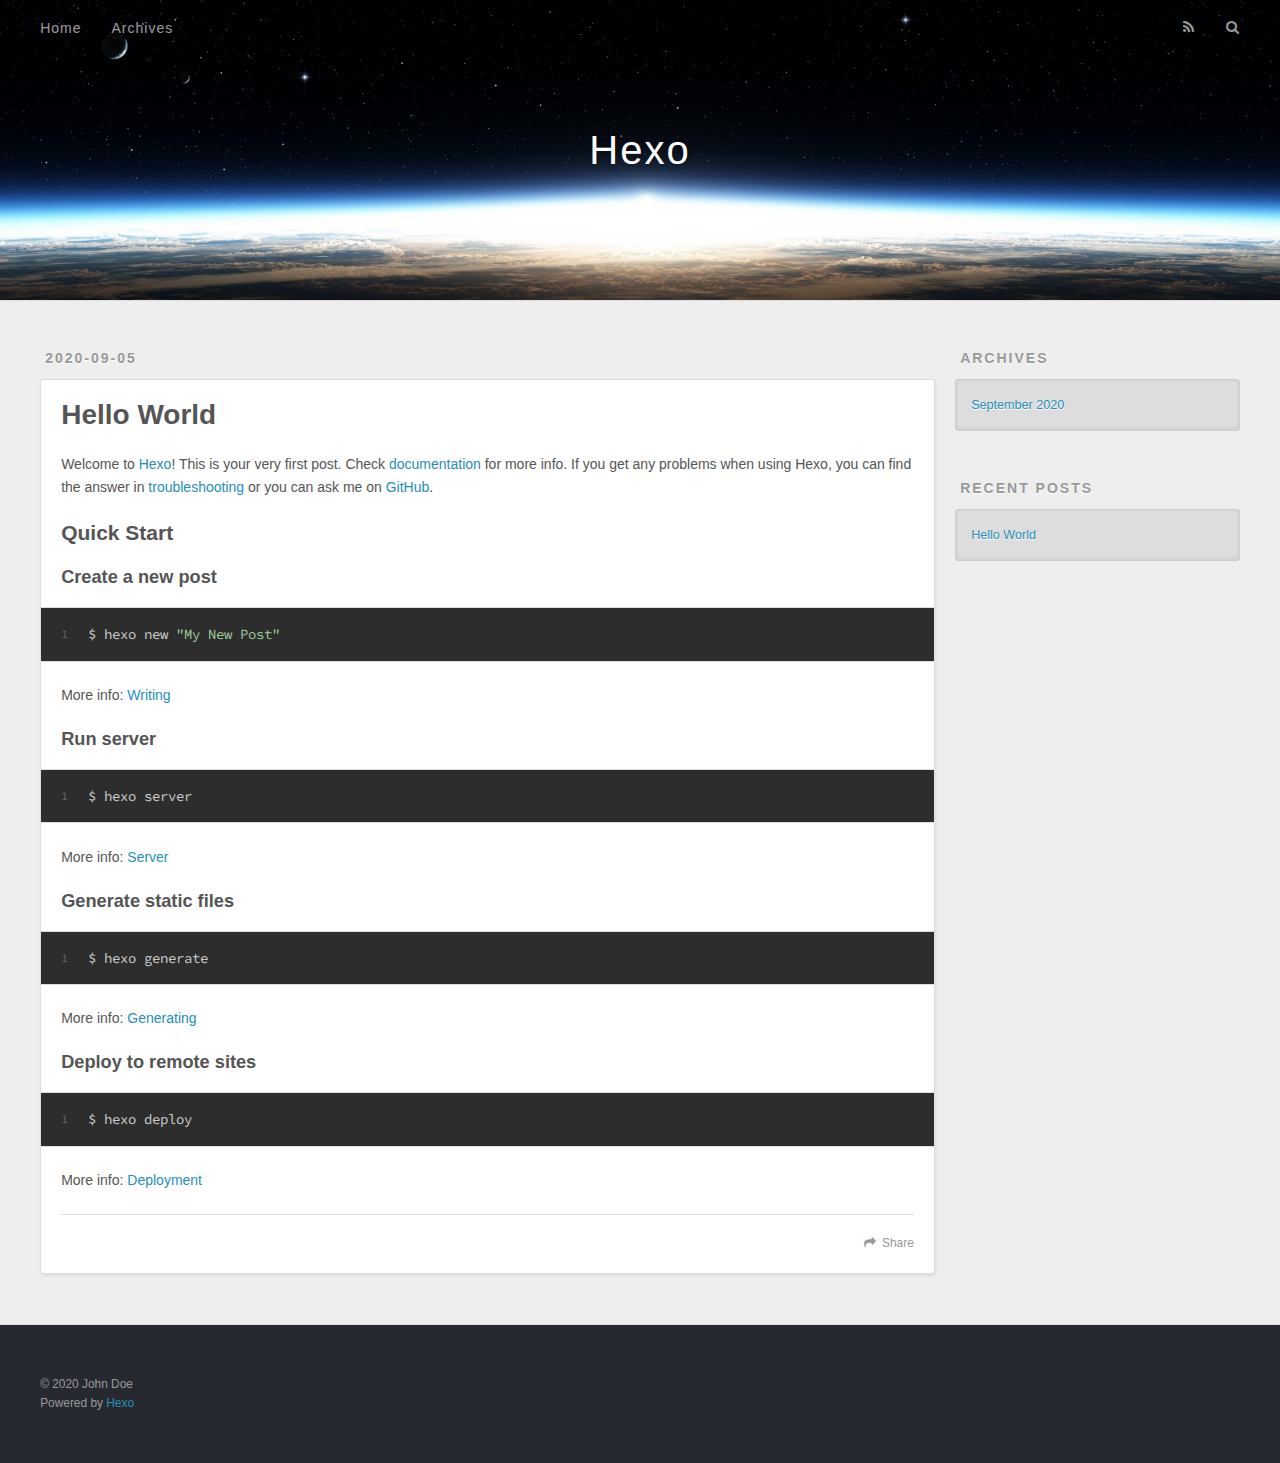
<file: index.html>
<!DOCTYPE html>
<html>
<head>
  <meta charset="utf-8">
  

  
  <title>Hexo</title>
  <meta name="viewport" content="width=device-width, initial-scale=1, maximum-scale=1">
  <meta property="og:type" content="website">
<meta property="og:title" content="Hexo">
<meta property="og:url" content="http://example.com/index.html">
<meta property="og:site_name" content="Hexo">
<meta property="og:locale" content="en_US">
<meta property="article:author" content="John Doe">
<meta name="twitter:card" content="summary">
  
    <link rel="alternate" href="/atom.xml" title="Hexo" type="application/atom+xml">
  
  
    <link rel="icon" href="/favicon.png">
  
  
    <link href="//fonts.googleapis.com/css?family=Source+Code+Pro" rel="stylesheet" type="text/css">
  
  
<link rel="stylesheet" href="/css/style.css">

<meta name="generator" content="Hexo 5.1.1"></head>

<body>
  <div id="container">
    <div id="wrap">
      <header id="header">
  <div id="banner"></div>
  <div id="header-outer" class="outer">
    <div id="header-title" class="inner">
      <h1 id="logo-wrap">
        <a href="/" id="logo">Hexo</a>
      </h1>
      
    </div>
    <div id="header-inner" class="inner">
      <nav id="main-nav">
        <a id="main-nav-toggle" class="nav-icon"></a>
        
          <a class="main-nav-link" href="/">Home</a>
        
          <a class="main-nav-link" href="/archives">Archives</a>
        
      </nav>
      <nav id="sub-nav">
        
          <a id="nav-rss-link" class="nav-icon" href="/atom.xml" title="RSS Feed"></a>
        
        <a id="nav-search-btn" class="nav-icon" title="Search"></a>
      </nav>
      <div id="search-form-wrap">
        <form action="//google.com/search" method="get" accept-charset="UTF-8" class="search-form"><input type="search" name="q" class="search-form-input" placeholder="Search"><button type="submit" class="search-form-submit">&#xF002;</button><input type="hidden" name="sitesearch" value="http://example.com"></form>
      </div>
    </div>
  </div>
</header>
      <div class="outer">
        <section id="main">
  
    <article id="post-hello-world" class="article article-type-post" itemscope itemprop="blogPost">
  <div class="article-meta">
    <a href="/2020/09/05/hello-world/" class="article-date">
  <time datetime="2020-09-05T05:02:49.654Z" itemprop="datePublished">2020-09-05</time>
</a>
    
  </div>
  <div class="article-inner">
    
    
      <header class="article-header">
        
  
    <h1 itemprop="name">
      <a class="article-title" href="/2020/09/05/hello-world/">Hello World</a>
    </h1>
  

      </header>
    
    <div class="article-entry" itemprop="articleBody">
      
        <p>Welcome to <a target="_blank" rel="noopener" href="https://hexo.io/">Hexo</a>! This is your very first post. Check <a target="_blank" rel="noopener" href="https://hexo.io/docs/">documentation</a> for more info. If you get any problems when using Hexo, you can find the answer in <a target="_blank" rel="noopener" href="https://hexo.io/docs/troubleshooting.html">troubleshooting</a> or you can ask me on <a target="_blank" rel="noopener" href="https://github.com/hexojs/hexo/issues">GitHub</a>.</p>
<h2 id="Quick-Start"><a href="#Quick-Start" class="headerlink" title="Quick Start"></a>Quick Start</h2><h3 id="Create-a-new-post"><a href="#Create-a-new-post" class="headerlink" title="Create a new post"></a>Create a new post</h3><figure class="highlight bash"><table><tr><td class="gutter"><pre><span class="line">1</span><br></pre></td><td class="code"><pre><span class="line">$ hexo new <span class="string">&quot;My New Post&quot;</span></span><br></pre></td></tr></table></figure>

<p>More info: <a target="_blank" rel="noopener" href="https://hexo.io/docs/writing.html">Writing</a></p>
<h3 id="Run-server"><a href="#Run-server" class="headerlink" title="Run server"></a>Run server</h3><figure class="highlight bash"><table><tr><td class="gutter"><pre><span class="line">1</span><br></pre></td><td class="code"><pre><span class="line">$ hexo server</span><br></pre></td></tr></table></figure>

<p>More info: <a target="_blank" rel="noopener" href="https://hexo.io/docs/server.html">Server</a></p>
<h3 id="Generate-static-files"><a href="#Generate-static-files" class="headerlink" title="Generate static files"></a>Generate static files</h3><figure class="highlight bash"><table><tr><td class="gutter"><pre><span class="line">1</span><br></pre></td><td class="code"><pre><span class="line">$ hexo generate</span><br></pre></td></tr></table></figure>

<p>More info: <a target="_blank" rel="noopener" href="https://hexo.io/docs/generating.html">Generating</a></p>
<h3 id="Deploy-to-remote-sites"><a href="#Deploy-to-remote-sites" class="headerlink" title="Deploy to remote sites"></a>Deploy to remote sites</h3><figure class="highlight bash"><table><tr><td class="gutter"><pre><span class="line">1</span><br></pre></td><td class="code"><pre><span class="line">$ hexo deploy</span><br></pre></td></tr></table></figure>

<p>More info: <a target="_blank" rel="noopener" href="https://hexo.io/docs/one-command-deployment.html">Deployment</a></p>

      
    </div>
    <footer class="article-footer">
      <a data-url="http://example.com/2020/09/05/hello-world/" data-id="ckeu030z0000000poasc94913" class="article-share-link">Share</a>
      
      
    </footer>
  </div>
  
</article>


  


</section>
        
          <aside id="sidebar">
  
    

  
    

  
    
  
    
  <div class="widget-wrap">
    <h3 class="widget-title">Archives</h3>
    <div class="widget">
      <ul class="archive-list"><li class="archive-list-item"><a class="archive-list-link" href="/archives/2020/09/">September 2020</a></li></ul>
    </div>
  </div>


  
    
  <div class="widget-wrap">
    <h3 class="widget-title">Recent Posts</h3>
    <div class="widget">
      <ul>
        
          <li>
            <a href="/2020/09/05/hello-world/">Hello World</a>
          </li>
        
      </ul>
    </div>
  </div>

  
</aside>
        
      </div>
      <footer id="footer">
  
  <div class="outer">
    <div id="footer-info" class="inner">
      &copy; 2020 John Doe<br>
      Powered by <a href="http://hexo.io/" target="_blank">Hexo</a>
    </div>
  </div>
</footer>
    </div>
    <nav id="mobile-nav">
  
    <a href="/" class="mobile-nav-link">Home</a>
  
    <a href="/archives" class="mobile-nav-link">Archives</a>
  
</nav>
    

<script src="//ajax.googleapis.com/ajax/libs/jquery/2.0.3/jquery.min.js"></script>


  
<link rel="stylesheet" href="/fancybox/jquery.fancybox.css">

  
<script src="/fancybox/jquery.fancybox.pack.js"></script>




<script src="/js/script.js"></script>




  </div>
</body>
</html>
</file>
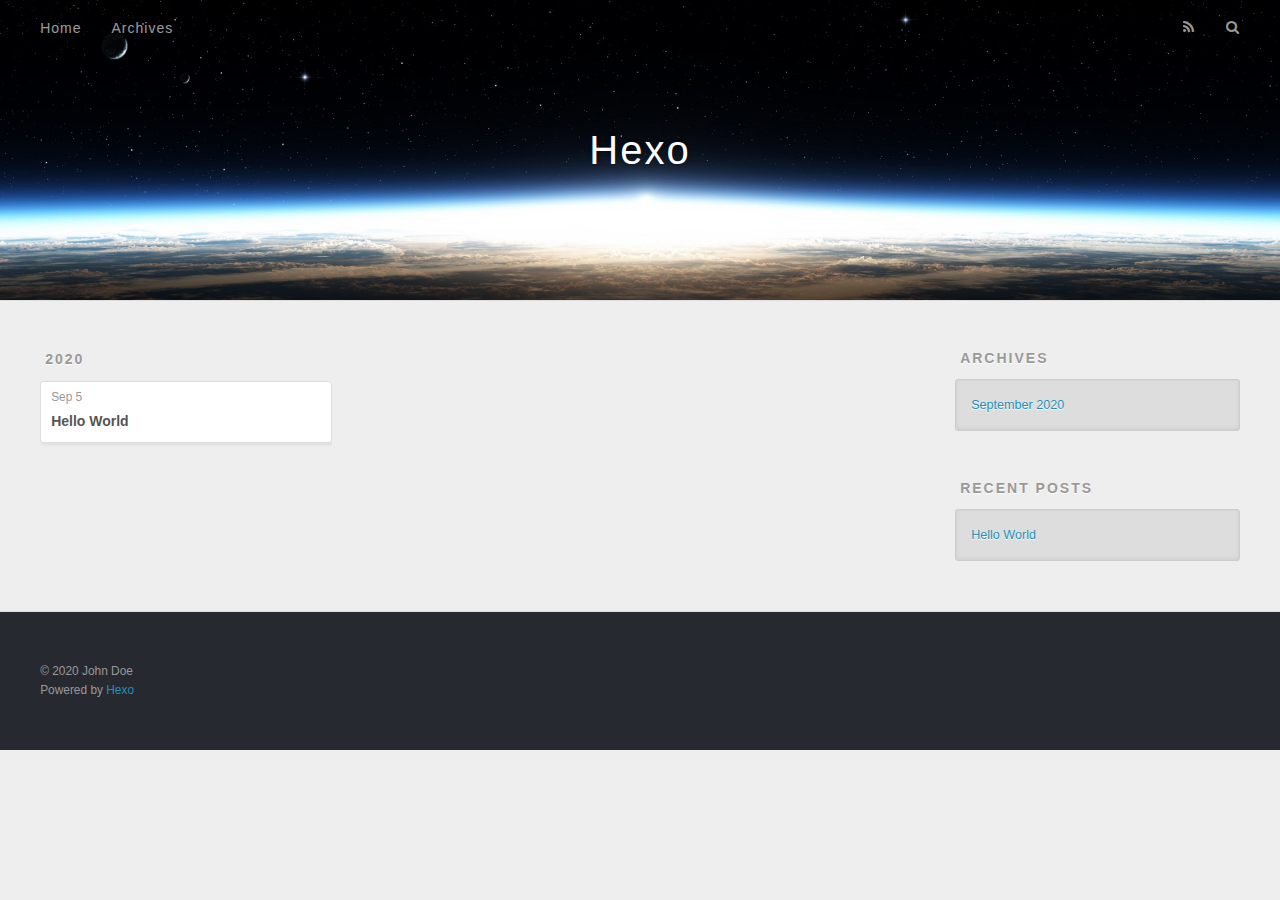
<file: archives/index.html>
<!DOCTYPE html>
<html>
<head>
  <meta charset="utf-8">
  

  
  <title>Archives | Hexo</title>
  <meta name="viewport" content="width=device-width, initial-scale=1, maximum-scale=1">
  <meta property="og:type" content="website">
<meta property="og:title" content="Hexo">
<meta property="og:url" content="http://example.com/archives/index.html">
<meta property="og:site_name" content="Hexo">
<meta property="og:locale" content="en_US">
<meta property="article:author" content="John Doe">
<meta name="twitter:card" content="summary">
  
    <link rel="alternate" href="/atom.xml" title="Hexo" type="application/atom+xml">
  
  
    <link rel="icon" href="/favicon.png">
  
  
    <link href="//fonts.googleapis.com/css?family=Source+Code+Pro" rel="stylesheet" type="text/css">
  
  
<link rel="stylesheet" href="/css/style.css">

<meta name="generator" content="Hexo 5.1.1"></head>

<body>
  <div id="container">
    <div id="wrap">
      <header id="header">
  <div id="banner"></div>
  <div id="header-outer" class="outer">
    <div id="header-title" class="inner">
      <h1 id="logo-wrap">
        <a href="/" id="logo">Hexo</a>
      </h1>
      
    </div>
    <div id="header-inner" class="inner">
      <nav id="main-nav">
        <a id="main-nav-toggle" class="nav-icon"></a>
        
          <a class="main-nav-link" href="/">Home</a>
        
          <a class="main-nav-link" href="/archives">Archives</a>
        
      </nav>
      <nav id="sub-nav">
        
          <a id="nav-rss-link" class="nav-icon" href="/atom.xml" title="RSS Feed"></a>
        
        <a id="nav-search-btn" class="nav-icon" title="Search"></a>
      </nav>
      <div id="search-form-wrap">
        <form action="//google.com/search" method="get" accept-charset="UTF-8" class="search-form"><input type="search" name="q" class="search-form-input" placeholder="Search"><button type="submit" class="search-form-submit">&#xF002;</button><input type="hidden" name="sitesearch" value="http://example.com"></form>
      </div>
    </div>
  </div>
</header>
      <div class="outer">
        <section id="main">
  
  
    
    
      
      
      <section class="archives-wrap">
        <div class="archive-year-wrap">
          <a href="/archives/2020" class="archive-year">2020</a>
        </div>
        <div class="archives">
    
    <article class="archive-article archive-type-post">
  <div class="archive-article-inner">
    <header class="archive-article-header">
      <a href="/2020/09/05/hello-world/" class="archive-article-date">
  <time datetime="2020-09-05T05:02:49.654Z" itemprop="datePublished">Sep 5</time>
</a>
      
  
    <h1 itemprop="name">
      <a class="archive-article-title" href="/2020/09/05/hello-world/">Hello World</a>
    </h1>
  

    </header>
  </div>
</article>
  
  
    </div></section>
  


</section>
        
          <aside id="sidebar">
  
    

  
    

  
    
  
    
  <div class="widget-wrap">
    <h3 class="widget-title">Archives</h3>
    <div class="widget">
      <ul class="archive-list"><li class="archive-list-item"><a class="archive-list-link" href="/archives/2020/09/">September 2020</a></li></ul>
    </div>
  </div>


  
    
  <div class="widget-wrap">
    <h3 class="widget-title">Recent Posts</h3>
    <div class="widget">
      <ul>
        
          <li>
            <a href="/2020/09/05/hello-world/">Hello World</a>
          </li>
        
      </ul>
    </div>
  </div>

  
</aside>
        
      </div>
      <footer id="footer">
  
  <div class="outer">
    <div id="footer-info" class="inner">
      &copy; 2020 John Doe<br>
      Powered by <a href="http://hexo.io/" target="_blank">Hexo</a>
    </div>
  </div>
</footer>
    </div>
    <nav id="mobile-nav">
  
    <a href="/" class="mobile-nav-link">Home</a>
  
    <a href="/archives" class="mobile-nav-link">Archives</a>
  
</nav>
    

<script src="//ajax.googleapis.com/ajax/libs/jquery/2.0.3/jquery.min.js"></script>


  
<link rel="stylesheet" href="/fancybox/jquery.fancybox.css">

  
<script src="/fancybox/jquery.fancybox.pack.js"></script>




<script src="/js/script.js"></script>




  </div>
</body>
</html>
</file>
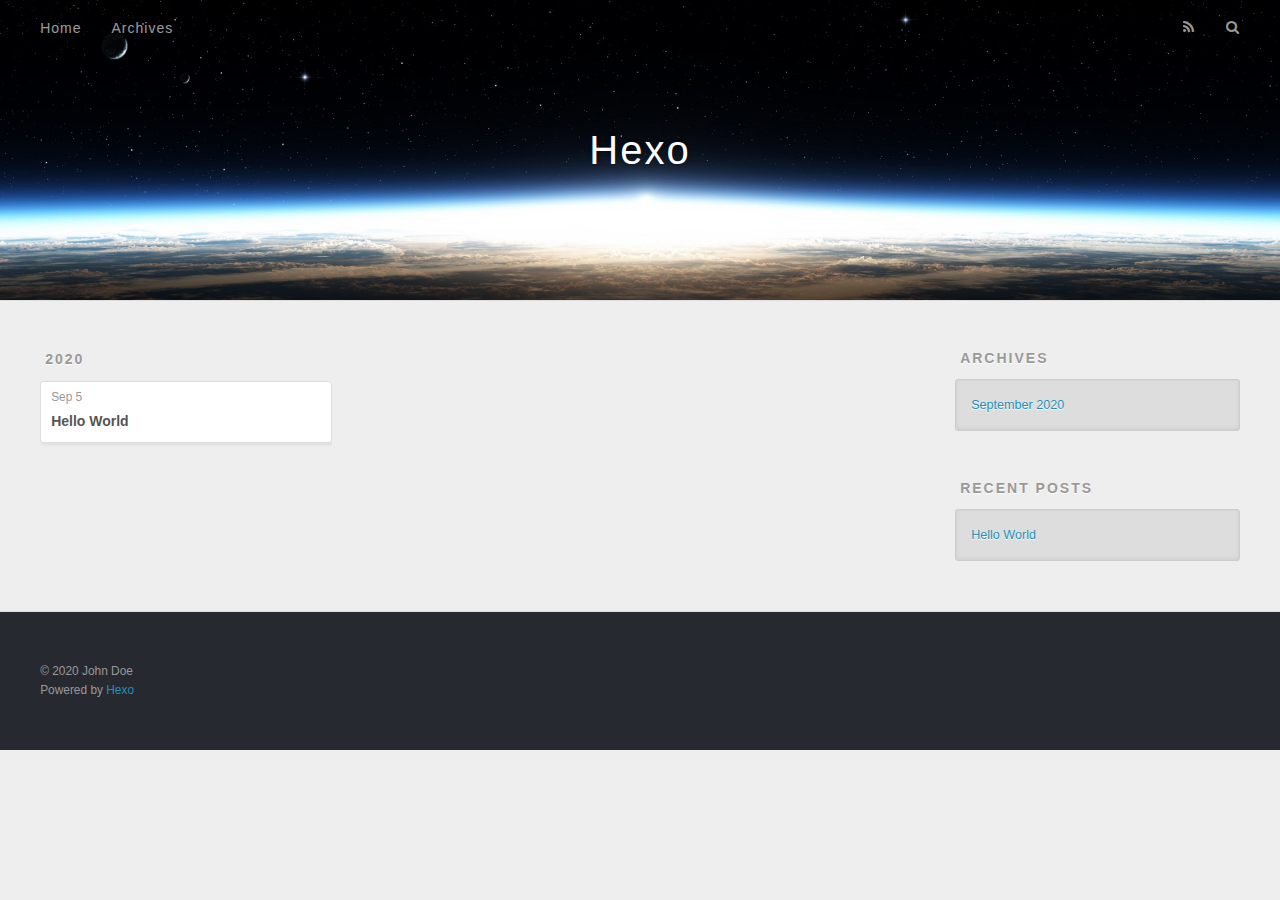
<file: archives/2020/index.html>
<!DOCTYPE html>
<html>
<head>
  <meta charset="utf-8">
  

  
  <title>Archives: 2020 | Hexo</title>
  <meta name="viewport" content="width=device-width, initial-scale=1, maximum-scale=1">
  <meta property="og:type" content="website">
<meta property="og:title" content="Hexo">
<meta property="og:url" content="http://example.com/archives/2020/index.html">
<meta property="og:site_name" content="Hexo">
<meta property="og:locale" content="en_US">
<meta property="article:author" content="John Doe">
<meta name="twitter:card" content="summary">
  
    <link rel="alternate" href="/atom.xml" title="Hexo" type="application/atom+xml">
  
  
    <link rel="icon" href="/favicon.png">
  
  
    <link href="//fonts.googleapis.com/css?family=Source+Code+Pro" rel="stylesheet" type="text/css">
  
  
<link rel="stylesheet" href="/css/style.css">

<meta name="generator" content="Hexo 5.1.1"></head>

<body>
  <div id="container">
    <div id="wrap">
      <header id="header">
  <div id="banner"></div>
  <div id="header-outer" class="outer">
    <div id="header-title" class="inner">
      <h1 id="logo-wrap">
        <a href="/" id="logo">Hexo</a>
      </h1>
      
    </div>
    <div id="header-inner" class="inner">
      <nav id="main-nav">
        <a id="main-nav-toggle" class="nav-icon"></a>
        
          <a class="main-nav-link" href="/">Home</a>
        
          <a class="main-nav-link" href="/archives">Archives</a>
        
      </nav>
      <nav id="sub-nav">
        
          <a id="nav-rss-link" class="nav-icon" href="/atom.xml" title="RSS Feed"></a>
        
        <a id="nav-search-btn" class="nav-icon" title="Search"></a>
      </nav>
      <div id="search-form-wrap">
        <form action="//google.com/search" method="get" accept-charset="UTF-8" class="search-form"><input type="search" name="q" class="search-form-input" placeholder="Search"><button type="submit" class="search-form-submit">&#xF002;</button><input type="hidden" name="sitesearch" value="http://example.com"></form>
      </div>
    </div>
  </div>
</header>
      <div class="outer">
        <section id="main">
  
  
    
    
      
      
      <section class="archives-wrap">
        <div class="archive-year-wrap">
          <a href="/archives/2020" class="archive-year">2020</a>
        </div>
        <div class="archives">
    
    <article class="archive-article archive-type-post">
  <div class="archive-article-inner">
    <header class="archive-article-header">
      <a href="/2020/09/05/hello-world/" class="archive-article-date">
  <time datetime="2020-09-05T05:02:49.654Z" itemprop="datePublished">Sep 5</time>
</a>
      
  
    <h1 itemprop="name">
      <a class="archive-article-title" href="/2020/09/05/hello-world/">Hello World</a>
    </h1>
  

    </header>
  </div>
</article>
  
  
    </div></section>
  


</section>
        
          <aside id="sidebar">
  
    

  
    

  
    
  
    
  <div class="widget-wrap">
    <h3 class="widget-title">Archives</h3>
    <div class="widget">
      <ul class="archive-list"><li class="archive-list-item"><a class="archive-list-link" href="/archives/2020/09/">September 2020</a></li></ul>
    </div>
  </div>


  
    
  <div class="widget-wrap">
    <h3 class="widget-title">Recent Posts</h3>
    <div class="widget">
      <ul>
        
          <li>
            <a href="/2020/09/05/hello-world/">Hello World</a>
          </li>
        
      </ul>
    </div>
  </div>

  
</aside>
        
      </div>
      <footer id="footer">
  
  <div class="outer">
    <div id="footer-info" class="inner">
      &copy; 2020 John Doe<br>
      Powered by <a href="http://hexo.io/" target="_blank">Hexo</a>
    </div>
  </div>
</footer>
    </div>
    <nav id="mobile-nav">
  
    <a href="/" class="mobile-nav-link">Home</a>
  
    <a href="/archives" class="mobile-nav-link">Archives</a>
  
</nav>
    

<script src="//ajax.googleapis.com/ajax/libs/jquery/2.0.3/jquery.min.js"></script>


  
<link rel="stylesheet" href="/fancybox/jquery.fancybox.css">

  
<script src="/fancybox/jquery.fancybox.pack.js"></script>




<script src="/js/script.js"></script>




  </div>
</body>
</html>
</file>
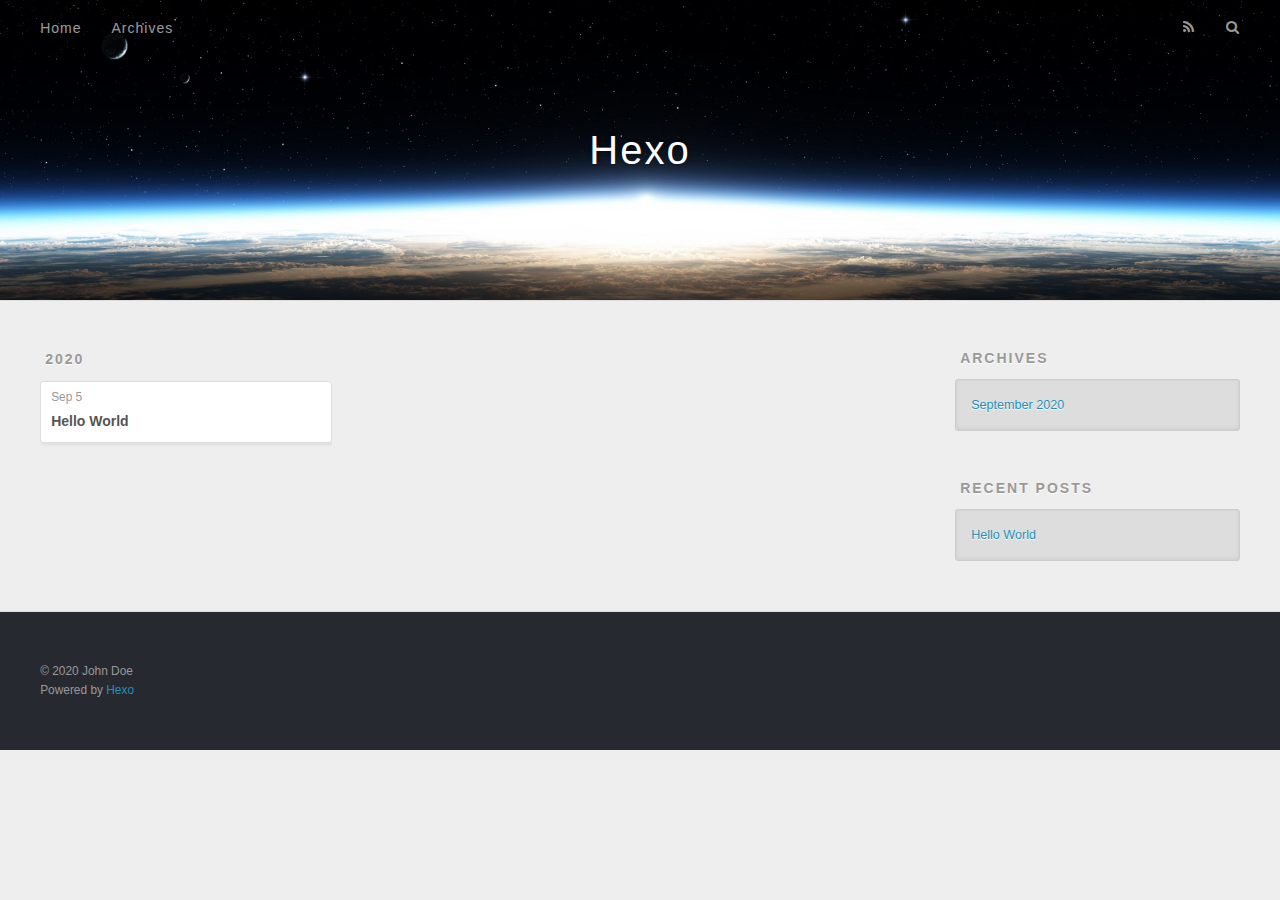
<file: archives/2020/09/index.html>
<!DOCTYPE html>
<html>
<head>
  <meta charset="utf-8">
  

  
  <title>Archives: 2020/9 | Hexo</title>
  <meta name="viewport" content="width=device-width, initial-scale=1, maximum-scale=1">
  <meta property="og:type" content="website">
<meta property="og:title" content="Hexo">
<meta property="og:url" content="http://example.com/archives/2020/09/index.html">
<meta property="og:site_name" content="Hexo">
<meta property="og:locale" content="en_US">
<meta property="article:author" content="John Doe">
<meta name="twitter:card" content="summary">
  
    <link rel="alternate" href="/atom.xml" title="Hexo" type="application/atom+xml">
  
  
    <link rel="icon" href="/favicon.png">
  
  
    <link href="//fonts.googleapis.com/css?family=Source+Code+Pro" rel="stylesheet" type="text/css">
  
  
<link rel="stylesheet" href="/css/style.css">

<meta name="generator" content="Hexo 5.1.1"></head>

<body>
  <div id="container">
    <div id="wrap">
      <header id="header">
  <div id="banner"></div>
  <div id="header-outer" class="outer">
    <div id="header-title" class="inner">
      <h1 id="logo-wrap">
        <a href="/" id="logo">Hexo</a>
      </h1>
      
    </div>
    <div id="header-inner" class="inner">
      <nav id="main-nav">
        <a id="main-nav-toggle" class="nav-icon"></a>
        
          <a class="main-nav-link" href="/">Home</a>
        
          <a class="main-nav-link" href="/archives">Archives</a>
        
      </nav>
      <nav id="sub-nav">
        
          <a id="nav-rss-link" class="nav-icon" href="/atom.xml" title="RSS Feed"></a>
        
        <a id="nav-search-btn" class="nav-icon" title="Search"></a>
      </nav>
      <div id="search-form-wrap">
        <form action="//google.com/search" method="get" accept-charset="UTF-8" class="search-form"><input type="search" name="q" class="search-form-input" placeholder="Search"><button type="submit" class="search-form-submit">&#xF002;</button><input type="hidden" name="sitesearch" value="http://example.com"></form>
      </div>
    </div>
  </div>
</header>
      <div class="outer">
        <section id="main">
  
  
    
    
      
      
      <section class="archives-wrap">
        <div class="archive-year-wrap">
          <a href="/archives/2020" class="archive-year">2020</a>
        </div>
        <div class="archives">
    
    <article class="archive-article archive-type-post">
  <div class="archive-article-inner">
    <header class="archive-article-header">
      <a href="/2020/09/05/hello-world/" class="archive-article-date">
  <time datetime="2020-09-05T05:02:49.654Z" itemprop="datePublished">Sep 5</time>
</a>
      
  
    <h1 itemprop="name">
      <a class="archive-article-title" href="/2020/09/05/hello-world/">Hello World</a>
    </h1>
  

    </header>
  </div>
</article>
  
  
    </div></section>
  


</section>
        
          <aside id="sidebar">
  
    

  
    

  
    
  
    
  <div class="widget-wrap">
    <h3 class="widget-title">Archives</h3>
    <div class="widget">
      <ul class="archive-list"><li class="archive-list-item"><a class="archive-list-link" href="/archives/2020/09/">September 2020</a></li></ul>
    </div>
  </div>


  
    
  <div class="widget-wrap">
    <h3 class="widget-title">Recent Posts</h3>
    <div class="widget">
      <ul>
        
          <li>
            <a href="/2020/09/05/hello-world/">Hello World</a>
          </li>
        
      </ul>
    </div>
  </div>

  
</aside>
        
      </div>
      <footer id="footer">
  
  <div class="outer">
    <div id="footer-info" class="inner">
      &copy; 2020 John Doe<br>
      Powered by <a href="http://hexo.io/" target="_blank">Hexo</a>
    </div>
  </div>
</footer>
    </div>
    <nav id="mobile-nav">
  
    <a href="/" class="mobile-nav-link">Home</a>
  
    <a href="/archives" class="mobile-nav-link">Archives</a>
  
</nav>
    

<script src="//ajax.googleapis.com/ajax/libs/jquery/2.0.3/jquery.min.js"></script>


  
<link rel="stylesheet" href="/fancybox/jquery.fancybox.css">

  
<script src="/fancybox/jquery.fancybox.pack.js"></script>




<script src="/js/script.js"></script>




  </div>
</body>
</html>
</file>
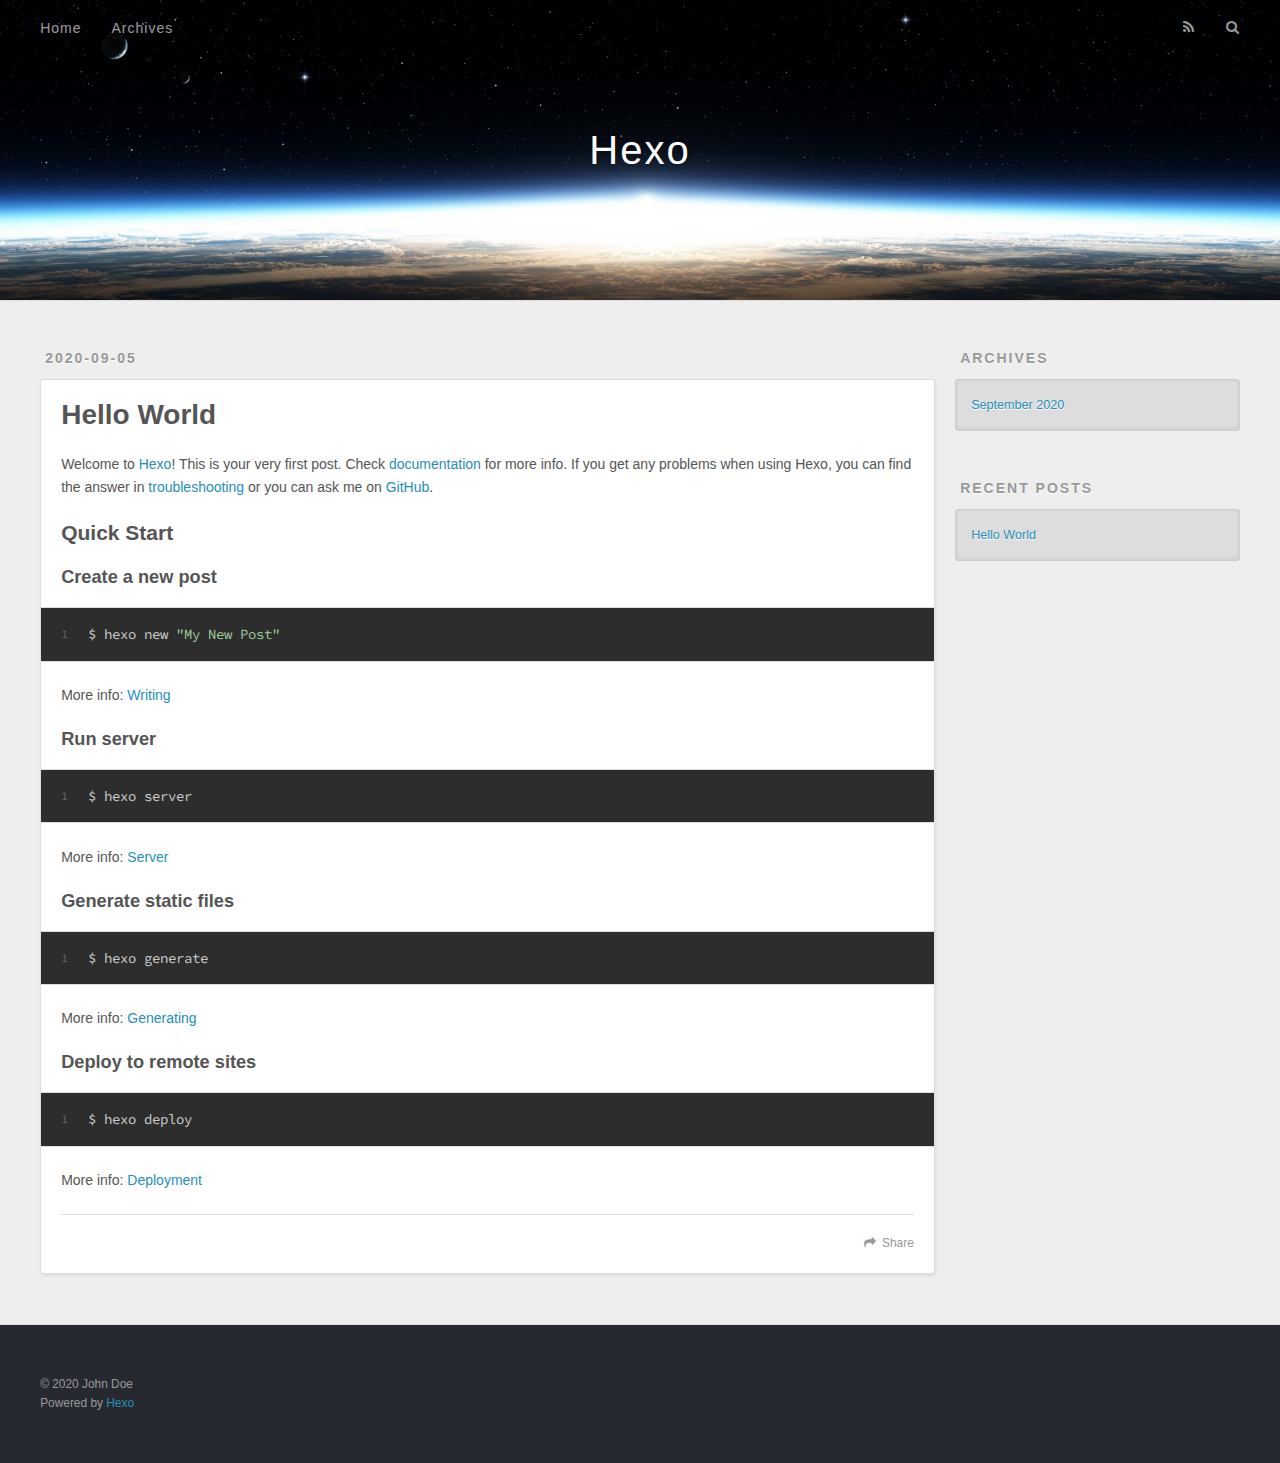
<file: 2020/09/05/hello-world/index.html>
<!DOCTYPE html>
<html>
<head>
  <meta charset="utf-8">
  

  
  <title>Hello World | Hexo</title>
  <meta name="viewport" content="width=device-width, initial-scale=1, maximum-scale=1">
  <meta name="description" content="Welcome to Hexo! This is your very first post. Check documentation for more info. If you get any problems when using Hexo, you can find the answer in troubleshooting or you can ask me on GitHub. Quick">
<meta property="og:type" content="article">
<meta property="og:title" content="Hello World">
<meta property="og:url" content="http://example.com/2020/09/05/hello-world/index.html">
<meta property="og:site_name" content="Hexo">
<meta property="og:description" content="Welcome to Hexo! This is your very first post. Check documentation for more info. If you get any problems when using Hexo, you can find the answer in troubleshooting or you can ask me on GitHub. Quick">
<meta property="og:locale" content="en_US">
<meta property="article:published_time" content="2020-09-05T05:02:49.654Z">
<meta property="article:modified_time" content="2020-09-04T16:09:25.026Z">
<meta property="article:author" content="John Doe">
<meta name="twitter:card" content="summary">
  
    <link rel="alternate" href="/atom.xml" title="Hexo" type="application/atom+xml">
  
  
    <link rel="icon" href="/favicon.png">
  
  
    <link href="//fonts.googleapis.com/css?family=Source+Code+Pro" rel="stylesheet" type="text/css">
  
  
<link rel="stylesheet" href="/css/style.css">

<meta name="generator" content="Hexo 5.1.1"></head>

<body>
  <div id="container">
    <div id="wrap">
      <header id="header">
  <div id="banner"></div>
  <div id="header-outer" class="outer">
    <div id="header-title" class="inner">
      <h1 id="logo-wrap">
        <a href="/" id="logo">Hexo</a>
      </h1>
      
    </div>
    <div id="header-inner" class="inner">
      <nav id="main-nav">
        <a id="main-nav-toggle" class="nav-icon"></a>
        
          <a class="main-nav-link" href="/">Home</a>
        
          <a class="main-nav-link" href="/archives">Archives</a>
        
      </nav>
      <nav id="sub-nav">
        
          <a id="nav-rss-link" class="nav-icon" href="/atom.xml" title="RSS Feed"></a>
        
        <a id="nav-search-btn" class="nav-icon" title="Search"></a>
      </nav>
      <div id="search-form-wrap">
        <form action="//google.com/search" method="get" accept-charset="UTF-8" class="search-form"><input type="search" name="q" class="search-form-input" placeholder="Search"><button type="submit" class="search-form-submit">&#xF002;</button><input type="hidden" name="sitesearch" value="http://example.com"></form>
      </div>
    </div>
  </div>
</header>
      <div class="outer">
        <section id="main"><article id="post-hello-world" class="article article-type-post" itemscope itemprop="blogPost">
  <div class="article-meta">
    <a href="/2020/09/05/hello-world/" class="article-date">
  <time datetime="2020-09-05T05:02:49.654Z" itemprop="datePublished">2020-09-05</time>
</a>
    
  </div>
  <div class="article-inner">
    
    
      <header class="article-header">
        
  
    <h1 class="article-title" itemprop="name">
      Hello World
    </h1>
  

      </header>
    
    <div class="article-entry" itemprop="articleBody">
      
        <p>Welcome to <a target="_blank" rel="noopener" href="https://hexo.io/">Hexo</a>! This is your very first post. Check <a target="_blank" rel="noopener" href="https://hexo.io/docs/">documentation</a> for more info. If you get any problems when using Hexo, you can find the answer in <a target="_blank" rel="noopener" href="https://hexo.io/docs/troubleshooting.html">troubleshooting</a> or you can ask me on <a target="_blank" rel="noopener" href="https://github.com/hexojs/hexo/issues">GitHub</a>.</p>
<h2 id="Quick-Start"><a href="#Quick-Start" class="headerlink" title="Quick Start"></a>Quick Start</h2><h3 id="Create-a-new-post"><a href="#Create-a-new-post" class="headerlink" title="Create a new post"></a>Create a new post</h3><figure class="highlight bash"><table><tr><td class="gutter"><pre><span class="line">1</span><br></pre></td><td class="code"><pre><span class="line">$ hexo new <span class="string">&quot;My New Post&quot;</span></span><br></pre></td></tr></table></figure>

<p>More info: <a target="_blank" rel="noopener" href="https://hexo.io/docs/writing.html">Writing</a></p>
<h3 id="Run-server"><a href="#Run-server" class="headerlink" title="Run server"></a>Run server</h3><figure class="highlight bash"><table><tr><td class="gutter"><pre><span class="line">1</span><br></pre></td><td class="code"><pre><span class="line">$ hexo server</span><br></pre></td></tr></table></figure>

<p>More info: <a target="_blank" rel="noopener" href="https://hexo.io/docs/server.html">Server</a></p>
<h3 id="Generate-static-files"><a href="#Generate-static-files" class="headerlink" title="Generate static files"></a>Generate static files</h3><figure class="highlight bash"><table><tr><td class="gutter"><pre><span class="line">1</span><br></pre></td><td class="code"><pre><span class="line">$ hexo generate</span><br></pre></td></tr></table></figure>

<p>More info: <a target="_blank" rel="noopener" href="https://hexo.io/docs/generating.html">Generating</a></p>
<h3 id="Deploy-to-remote-sites"><a href="#Deploy-to-remote-sites" class="headerlink" title="Deploy to remote sites"></a>Deploy to remote sites</h3><figure class="highlight bash"><table><tr><td class="gutter"><pre><span class="line">1</span><br></pre></td><td class="code"><pre><span class="line">$ hexo deploy</span><br></pre></td></tr></table></figure>

<p>More info: <a target="_blank" rel="noopener" href="https://hexo.io/docs/one-command-deployment.html">Deployment</a></p>

      
    </div>
    <footer class="article-footer">
      <a data-url="http://example.com/2020/09/05/hello-world/" data-id="ckeu030z0000000poasc94913" class="article-share-link">Share</a>
      
      
    </footer>
  </div>
  
    
  
</article>

</section>
        
          <aside id="sidebar">
  
    

  
    

  
    
  
    
  <div class="widget-wrap">
    <h3 class="widget-title">Archives</h3>
    <div class="widget">
      <ul class="archive-list"><li class="archive-list-item"><a class="archive-list-link" href="/archives/2020/09/">September 2020</a></li></ul>
    </div>
  </div>


  
    
  <div class="widget-wrap">
    <h3 class="widget-title">Recent Posts</h3>
    <div class="widget">
      <ul>
        
          <li>
            <a href="/2020/09/05/hello-world/">Hello World</a>
          </li>
        
      </ul>
    </div>
  </div>

  
</aside>
        
      </div>
      <footer id="footer">
  
  <div class="outer">
    <div id="footer-info" class="inner">
      &copy; 2020 John Doe<br>
      Powered by <a href="http://hexo.io/" target="_blank">Hexo</a>
    </div>
  </div>
</footer>
    </div>
    <nav id="mobile-nav">
  
    <a href="/" class="mobile-nav-link">Home</a>
  
    <a href="/archives" class="mobile-nav-link">Archives</a>
  
</nav>
    

<script src="//ajax.googleapis.com/ajax/libs/jquery/2.0.3/jquery.min.js"></script>


  
<link rel="stylesheet" href="/fancybox/jquery.fancybox.css">

  
<script src="/fancybox/jquery.fancybox.pack.js"></script>




<script src="/js/script.js"></script>




  </div>
</body>
</html>
</file>
<file: css/style.css>
body {
  width: 100%;
}
body:before,
body:after {
  content: "";
  display: table;
}
body:after {
  clear: both;
}
html,
body,
div,
span,
applet,
object,
iframe,
h1,
h2,
h3,
h4,
h5,
h6,
p,
blockquote,
pre,
a,
abbr,
acronym,
address,
big,
cite,
code,
del,
dfn,
em,
img,
ins,
kbd,
q,
s,
samp,
small,
strike,
strong,
sub,
sup,
tt,
var,
dl,
dt,
dd,
ol,
ul,
li,
fieldset,
form,
label,
legend,
table,
caption,
tbody,
tfoot,
thead,
tr,
th,
td {
  margin: 0;
  padding: 0;
  border: 0;
  outline: 0;
  font-weight: inherit;
  font-style: inherit;
  font-family: inherit;
  font-size: 100%;
  vertical-align: baseline;
}
body {
  line-height: 1;
  color: #000;
  background: #fff;
}
ol,
ul {
  list-style: none;
}
table {
  border-collapse: separate;
  border-spacing: 0;
  vertical-align: middle;
}
caption,
th,
td {
  text-align: left;
  font-weight: normal;
  vertical-align: middle;
}
a img {
  border: none;
}
input,
button {
  margin: 0;
  padding: 0;
}
input::-moz-focus-inner,
button::-moz-focus-inner {
  border: 0;
  padding: 0;
}
@font-face {
  font-family: FontAwesome;
  font-style: normal;
  font-weight: normal;
  src: url("fonts/fontawesome-webfont.eot?v=#4.0.3");
  src: url("fonts/fontawesome-webfont.eot?#iefix&v=#4.0.3") format("embedded-opentype"), url("fonts/fontawesome-webfont.woff?v=#4.0.3") format("woff"), url("fonts/fontawesome-webfont.ttf?v=#4.0.3") format("truetype"), url("fonts/fontawesome-webfont.svg#fontawesomeregular?v=#4.0.3") format("svg");
}
html,
body,
#container {
  height: 100%;
}
body {
  background: #eee;
  font: 14px -apple-system, BlinkMacSystemFont, "Segoe UI", "Roboto", "Oxygen", "Ubuntu", "Cantarell", "Fira Sans", "Droid Sans", "Helvetica Neue", sans-serif;
  -webkit-text-size-adjust: 100%;
}
.outer {
  max-width: 1220px;
  margin: 0 auto;
  padding: 0 20px;
}
.outer:before,
.outer:after {
  content: "";
  display: table;
}
.outer:after {
  clear: both;
}
.inner {
  display: inline;
  float: left;
  width: 98.33333333333333%;
  margin: 0 0.833333333333333%;
}
.left,
.alignleft {
  float: left;
}
.right,
.alignright {
  float: right;
}
.clear {
  clear: both;
}
#container {
  position: relative;
}
.mobile-nav-on {
  overflow: hidden;
}
#wrap {
  height: 100%;
  width: 100%;
  position: absolute;
  top: 0;
  left: 0;
  -webkit-transition: 0.2s ease-out;
  -moz-transition: 0.2s ease-out;
  -ms-transition: 0.2s ease-out;
  transition: 0.2s ease-out;
  z-index: 1;
  background: #eee;
}
.mobile-nav-on #wrap {
  left: 280px;
}
@media screen and (min-width: 768px) {
  #main {
    display: inline;
    float: left;
    width: 73.33333333333333%;
    margin: 0 0.833333333333333%;
  }
}
.article-date,
.article-category-link,
.archive-year,
.widget-title {
  text-decoration: none;
  text-transform: uppercase;
  letter-spacing: 2px;
  color: #999;
  margin-bottom: 1em;
  margin-left: 5px;
  line-height: 1em;
  text-shadow: 0 1px #fff;
  font-weight: bold;
}
.article-inner,
.archive-article-inner {
  background: #fff;
  -webkit-box-shadow: 1px 2px 3px #ddd;
  box-shadow: 1px 2px 3px #ddd;
  border: 1px solid #ddd;
  border-radius: 3px;
}
.article-entry h1,
.widget h1 {
  font-size: 2em;
}
.article-entry h2,
.widget h2 {
  font-size: 1.5em;
}
.article-entry h3,
.widget h3 {
  font-size: 1.3em;
}
.article-entry h4,
.widget h4 {
  font-size: 1.2em;
}
.article-entry h5,
.widget h5 {
  font-size: 1em;
}
.article-entry h6,
.widget h6 {
  font-size: 1em;
  color: #999;
}
.article-entry hr,
.widget hr {
  border: 1px dashed #ddd;
}
.article-entry strong,
.widget strong {
  font-weight: bold;
}
.article-entry em,
.widget em,
.article-entry cite,
.widget cite {
  font-style: italic;
}
.article-entry sup,
.widget sup,
.article-entry sub,
.widget sub {
  font-size: 0.75em;
  line-height: 0;
  position: relative;
  vertical-align: baseline;
}
.article-entry sup,
.widget sup {
  top: -0.5em;
}
.article-entry sub,
.widget sub {
  bottom: -0.2em;
}
.article-entry small,
.widget small {
  font-size: 0.85em;
}
.article-entry acronym,
.widget acronym,
.article-entry abbr,
.widget abbr {
  border-bottom: 1px dotted;
}
.article-entry ul,
.widget ul,
.article-entry ol,
.widget ol,
.article-entry dl,
.widget dl {
  margin: 0 20px;
  line-height: 1.6em;
}
.article-entry ul ul,
.widget ul ul,
.article-entry ol ul,
.widget ol ul,
.article-entry ul ol,
.widget ul ol,
.article-entry ol ol,
.widget ol ol {
  margin-top: 0;
  margin-bottom: 0;
}
.article-entry ul,
.widget ul {
  list-style: disc;
}
.article-entry ol,
.widget ol {
  list-style: decimal;
}
.article-entry dt,
.widget dt {
  font-weight: bold;
}
#header {
  height: 300px;
  position: relative;
  border-bottom: 1px solid #ddd;
}
#header:before,
#header:after {
  content: "";
  position: absolute;
  left: 0;
  right: 0;
  height: 40px;
}
#header:before {
  top: 0;
  background: -webkit-linear-gradient(rgba(0,0,0,0.2), transparent);
  background: -moz-linear-gradient(rgba(0,0,0,0.2), transparent);
  background: -ms-linear-gradient(rgba(0,0,0,0.2), transparent);
  background: linear-gradient(rgba(0,0,0,0.2), transparent);
}
#header:after {
  bottom: 0;
  background: -webkit-linear-gradient(transparent, rgba(0,0,0,0.2));
  background: -moz-linear-gradient(transparent, rgba(0,0,0,0.2));
  background: -ms-linear-gradient(transparent, rgba(0,0,0,0.2));
  background: linear-gradient(transparent, rgba(0,0,0,0.2));
}
#header-outer {
  height: 100%;
  position: relative;
}
#header-inner {
  position: relative;
  overflow: hidden;
}
#banner {
  position: absolute;
  top: 0;
  left: 0;
  width: 100%;
  height: 100%;
  background: url("images/banner.jpg") center #000;
  -webkit-background-size: cover;
  -moz-background-size: cover;
  background-size: cover;
  z-index: -1;
}
#header-title {
  text-align: center;
  height: 40px;
  position: absolute;
  top: 50%;
  left: 0;
  margin-top: -20px;
}
#logo,
#subtitle {
  text-decoration: none;
  color: #fff;
  font-weight: 300;
  text-shadow: 0 1px 4px rgba(0,0,0,0.3);
}
#logo {
  font-size: 40px;
  line-height: 40px;
  letter-spacing: 2px;
}
#subtitle {
  font-size: 16px;
  line-height: 16px;
  letter-spacing: 1px;
}
#subtitle-wrap {
  margin-top: 16px;
}
#main-nav {
  float: left;
  margin-left: -15px;
}
.nav-icon,
.main-nav-link {
  float: left;
  color: #fff;
  opacity: 0.6;
  text-decoration: none;
  text-shadow: 0 1px rgba(0,0,0,0.2);
  -webkit-transition: opacity 0.2s;
  -moz-transition: opacity 0.2s;
  -ms-transition: opacity 0.2s;
  transition: opacity 0.2s;
  display: block;
  padding: 20px 15px;
}
.nav-icon:hover,
.main-nav-link:hover {
  opacity: 1;
}
.nav-icon {
  font-family: FontAwesome;
  text-align: center;
  font-size: 14px;
  width: 14px;
  height: 14px;
  padding: 20px 15px;
  position: relative;
  cursor: pointer;
}
.main-nav-link {
  font-weight: 300;
  letter-spacing: 1px;
}
@media screen and (max-width: 479px) {
  .main-nav-link {
    display: none;
  }
}
#main-nav-toggle {
  display: none;
}
#main-nav-toggle:before {
  content: "\f0c9";
}
@media screen and (max-width: 479px) {
  #main-nav-toggle {
    display: block;
  }
}
#sub-nav {
  float: right;
  margin-right: -15px;
}
#nav-rss-link:before {
  content: "\f09e";
}
#nav-search-btn:before {
  content: "\f002";
}
#search-form-wrap {
  position: absolute;
  top: 15px;
  width: 150px;
  height: 30px;
  right: -150px;
  opacity: 0;
  -webkit-transition: 0.2s ease-out;
  -moz-transition: 0.2s ease-out;
  -ms-transition: 0.2s ease-out;
  transition: 0.2s ease-out;
}
#search-form-wrap.on {
  opacity: 1;
  right: 0;
}
@media screen and (max-width: 479px) {
  #search-form-wrap {
    width: 100%;
    right: -100%;
  }
}
.search-form {
  position: absolute;
  top: 0;
  left: 0;
  right: 0;
  background: #fff;
  padding: 5px 15px;
  border-radius: 15px;
  -webkit-box-shadow: 0 0 10px rgba(0,0,0,0.3);
  box-shadow: 0 0 10px rgba(0,0,0,0.3);
}
.search-form-input {
  border: none;
  background: none;
  color: #555;
  width: 100%;
  font: 13px -apple-system, BlinkMacSystemFont, "Segoe UI", "Roboto", "Oxygen", "Ubuntu", "Cantarell", "Fira Sans", "Droid Sans", "Helvetica Neue", sans-serif;
  outline: none;
}
.search-form-input::-webkit-search-results-decoration,
.search-form-input::-webkit-search-cancel-button {
  -webkit-appearance: none;
}
.search-form-submit {
  position: absolute;
  top: 50%;
  right: 10px;
  margin-top: -7px;
  font: 13px FontAwesome;
  border: none;
  background: none;
  color: #bbb;
  cursor: pointer;
}
.search-form-submit:hover,
.search-form-submit:focus {
  color: #777;
}
.article {
  margin: 50px 0;
}
.article-inner {
  overflow: hidden;
}
.article-meta:before,
.article-meta:after {
  content: "";
  display: table;
}
.article-meta:after {
  clear: both;
}
.article-date {
  float: left;
}
.article-category {
  float: left;
  line-height: 1em;
  color: #ccc;
  text-shadow: 0 1px #fff;
  margin-left: 8px;
}
.article-category:before {
  content: "\2022";
}
.article-category-link {
  margin: 0 12px 1em;
}
.article-header {
  padding: 20px 20px 0;
}
.article-title {
  text-decoration: none;
  font-size: 2em;
  font-weight: bold;
  color: #555;
  line-height: 1.1em;
  -webkit-transition: color 0.2s;
  -moz-transition: color 0.2s;
  -ms-transition: color 0.2s;
  transition: color 0.2s;
}
a.article-title:hover {
  color: #258fb8;
}
.article-entry {
  color: #555;
  padding: 0 20px;
}
.article-entry:before,
.article-entry:after {
  content: "";
  display: table;
}
.article-entry:after {
  clear: both;
}
.article-entry p,
.article-entry table {
  line-height: 1.6em;
  margin: 1.6em 0;
}
.article-entry h1,
.article-entry h2,
.article-entry h3,
.article-entry h4,
.article-entry h5,
.article-entry h6 {
  font-weight: bold;
}
.article-entry h1,
.article-entry h2,
.article-entry h3,
.article-entry h4,
.article-entry h5,
.article-entry h6 {
  line-height: 1.1em;
  margin: 1.1em 0;
}
.article-entry a {
  color: #258fb8;
  text-decoration: none;
}
.article-entry a:hover {
  text-decoration: underline;
}
.article-entry ul,
.article-entry ol,
.article-entry dl {
  margin-top: 1.6em;
  margin-bottom: 1.6em;
}
.article-entry img,
.article-entry video {
  max-width: 100%;
  height: auto;
  display: block;
  margin: auto;
}
.article-entry iframe {
  border: none;
}
.article-entry table {
  width: 100%;
  border-collapse: collapse;
  border-spacing: 0;
}
.article-entry th {
  font-weight: bold;
  border-bottom: 3px solid #ddd;
  padding-bottom: 0.5em;
}
.article-entry td {
  border-bottom: 1px solid #ddd;
  padding: 10px 0;
}
.article-entry blockquote {
  font-family: Georgia, "Times New Roman", serif;
  font-size: 1.4em;
  margin: 1.6em 20px;
  text-align: center;
}
.article-entry blockquote footer {
  font-size: 14px;
  margin: 1.6em 0;
  font-family: -apple-system, BlinkMacSystemFont, "Segoe UI", "Roboto", "Oxygen", "Ubuntu", "Cantarell", "Fira Sans", "Droid Sans", "Helvetica Neue", sans-serif;
}
.article-entry blockquote footer cite:before {
  content: "—";
  padding: 0 0.5em;
}
.article-entry .pullquote {
  text-align: left;
  width: 45%;
  margin: 0;
}
.article-entry .pullquote.left {
  margin-left: 0.5em;
  margin-right: 1em;
}
.article-entry .pullquote.right {
  margin-right: 0.5em;
  margin-left: 1em;
}
.article-entry .caption {
  color: #999;
  display: block;
  font-size: 0.9em;
  margin-top: 0.5em;
  position: relative;
  text-align: center;
}
.article-entry .video-container {
  position: relative;
  padding-top: 56.25%;
  height: 0;
  overflow: hidden;
}
.article-entry .video-container iframe,
.article-entry .video-container object,
.article-entry .video-container embed {
  position: absolute;
  top: 0;
  left: 0;
  width: 100%;
  height: 100%;
  margin-top: 0;
}
.article-more-link a {
  display: inline-block;
  line-height: 1em;
  padding: 6px 15px;
  border-radius: 15px;
  background: #eee;
  color: #999;
  text-shadow: 0 1px #fff;
  text-decoration: none;
}
.article-more-link a:hover {
  background: #258fb8;
  color: #fff;
  text-decoration: none;
  text-shadow: 0 1px #1e7293;
}
.article-footer {
  font-size: 0.85em;
  line-height: 1.6em;
  border-top: 1px solid #ddd;
  padding-top: 1.6em;
  margin: 0 20px 20px;
}
.article-footer:before,
.article-footer:after {
  content: "";
  display: table;
}
.article-footer:after {
  clear: both;
}
.article-footer a {
  color: #999;
  text-decoration: none;
}
.article-footer a:hover {
  color: #555;
}
.article-tag-list-item {
  float: left;
  margin-right: 10px;
}
.article-tag-list-link:before {
  content: "#";
}
.article-comment-link {
  float: right;
}
.article-comment-link:before {
  content: "\f075";
  font-family: FontAwesome;
  padding-right: 8px;
}
.article-share-link {
  cursor: pointer;
  float: right;
  margin-left: 20px;
}
.article-share-link:before {
  content: "\f064";
  font-family: FontAwesome;
  padding-right: 6px;
}
#article-nav {
  position: relative;
}
#article-nav:before,
#article-nav:after {
  content: "";
  display: table;
}
#article-nav:after {
  clear: both;
}
@media screen and (min-width: 768px) {
  #article-nav {
    margin: 50px 0;
  }
  #article-nav:before {
    width: 8px;
    height: 8px;
    position: absolute;
    top: 50%;
    left: 50%;
    margin-top: -4px;
    margin-left: -4px;
    content: "";
    border-radius: 50%;
    background: #ddd;
    -webkit-box-shadow: 0 1px 2px #fff;
    box-shadow: 0 1px 2px #fff;
  }
}
.article-nav-link-wrap {
  text-decoration: none;
  text-shadow: 0 1px #fff;
  color: #999;
  -webkit-box-sizing: border-box;
  -moz-box-sizing: border-box;
  box-sizing: border-box;
  margin-top: 50px;
  text-align: center;
  display: block;
}
.article-nav-link-wrap:hover {
  color: #555;
}
@media screen and (min-width: 768px) {
  .article-nav-link-wrap {
    width: 50%;
    margin-top: 0;
  }
}
@media screen and (min-width: 768px) {
  #article-nav-newer {
    float: left;
    text-align: right;
    padding-right: 20px;
  }
}
@media screen and (min-width: 768px) {
  #article-nav-older {
    float: right;
    text-align: left;
    padding-left: 20px;
  }
}
.article-nav-caption {
  text-transform: uppercase;
  letter-spacing: 2px;
  color: #ddd;
  line-height: 1em;
  font-weight: bold;
}
#article-nav-newer .article-nav-caption {
  margin-right: -2px;
}
.article-nav-title {
  font-size: 0.85em;
  line-height: 1.6em;
  margin-top: 0.5em;
}
.article-share-box {
  position: absolute;
  display: none;
  background: #fff;
  -webkit-box-shadow: 1px 2px 10px rgba(0,0,0,0.2);
  box-shadow: 1px 2px 10px rgba(0,0,0,0.2);
  border-radius: 3px;
  margin-left: -145px;
  overflow: hidden;
  z-index: 1;
}
.article-share-box.on {
  display: block;
}
.article-share-input {
  width: 100%;
  background: none;
  -webkit-box-sizing: border-box;
  -moz-box-sizing: border-box;
  box-sizing: border-box;
  font: 14px -apple-system, BlinkMacSystemFont, "Segoe UI", "Roboto", "Oxygen", "Ubuntu", "Cantarell", "Fira Sans", "Droid Sans", "Helvetica Neue", sans-serif;
  padding: 0 15px;
  color: #555;
  outline: none;
  border: 1px solid #ddd;
  border-radius: 3px 3px 0 0;
  height: 36px;
  line-height: 36px;
}
.article-share-links {
  background: #eee;
}
.article-share-links:before,
.article-share-links:after {
  content: "";
  display: table;
}
.article-share-links:after {
  clear: both;
}
.article-share-twitter,
.article-share-facebook,
.article-share-pinterest,
.article-share-google {
  width: 50px;
  height: 36px;
  display: block;
  float: left;
  position: relative;
  color: #999;
  text-shadow: 0 1px #fff;
}
.article-share-twitter:before,
.article-share-facebook:before,
.article-share-pinterest:before,
.article-share-google:before {
  font-size: 20px;
  font-family: FontAwesome;
  width: 20px;
  height: 20px;
  position: absolute;
  top: 50%;
  left: 50%;
  margin-top: -10px;
  margin-left: -10px;
  text-align: center;
}
.article-share-twitter:hover,
.article-share-facebook:hover,
.article-share-pinterest:hover,
.article-share-google:hover {
  color: #fff;
}
.article-share-twitter:before {
  content: "\f099";
}
.article-share-twitter:hover {
  background: #00aced;
  text-shadow: 0 1px #008abe;
}
.article-share-facebook:before {
  content: "\f09a";
}
.article-share-facebook:hover {
  background: #3b5998;
  text-shadow: 0 1px #2f477a;
}
.article-share-pinterest:before {
  content: "\f0d2";
}
.article-share-pinterest:hover {
  background: #cb2027;
  text-shadow: 0 1px #a21a1f;
}
.article-share-google:before {
  content: "\f0d5";
}
.article-share-google:hover {
  background: #dd4b39;
  text-shadow: 0 1px #be3221;
}
.article-gallery {
  background: #000;
  position: relative;
}
.article-gallery-photos {
  position: relative;
  overflow: hidden;
}
.article-gallery-img {
  display: none;
  max-width: 100%;
}
.article-gallery-img:first-child {
  display: block;
}
.article-gallery-img.loaded {
  position: absolute;
  display: block;
}
.article-gallery-img img {
  display: block;
  max-width: 100%;
  margin: 0 auto;
}
#comments {
  background: #fff;
  -webkit-box-shadow: 1px 2px 3px #ddd;
  box-shadow: 1px 2px 3px #ddd;
  padding: 20px;
  border: 1px solid #ddd;
  border-radius: 3px;
  margin: 50px 0;
}
#comments a {
  color: #258fb8;
}
.archives-wrap {
  margin: 50px 0;
}
.archives:before,
.archives:after {
  content: "";
  display: table;
}
.archives:after {
  clear: both;
}
.archive-year-wrap {
  margin-bottom: 1em;
}
.archives {
  -webkit-column-gap: 10px;
  -moz-column-gap: 10px;
  column-gap: 10px;
}
@media screen and (min-width: 480px) and (max-width: 767px) {
  .archives {
    -webkit-column-count: 2;
    -moz-column-count: 2;
    column-count: 2;
  }
}
@media screen and (min-width: 768px) {
  .archives {
    -webkit-column-count: 3;
    -moz-column-count: 3;
    column-count: 3;
  }
}
.archive-article {
  -webkit-column-break-inside: avoid;
  page-break-inside: avoid;
  overflow: hidden;
  break-inside: avoid-column;
}
.archive-article-inner {
  padding: 10px;
  margin-bottom: 15px;
}
.archive-article-title {
  text-decoration: none;
  font-weight: bold;
  color: #555;
  -webkit-transition: color 0.2s;
  -moz-transition: color 0.2s;
  -ms-transition: color 0.2s;
  transition: color 0.2s;
  line-height: 1.6em;
}
.archive-article-title:hover {
  color: #258fb8;
}
.archive-article-footer {
  margin-top: 1em;
}
.archive-article-date {
  color: #999;
  text-decoration: none;
  font-size: 0.85em;
  line-height: 1em;
  margin-bottom: 0.5em;
  display: block;
}
#page-nav {
  margin: 50px auto;
  background: #fff;
  -webkit-box-shadow: 1px 2px 3px #ddd;
  box-shadow: 1px 2px 3px #ddd;
  border: 1px solid #ddd;
  border-radius: 3px;
  text-align: center;
  color: #999;
  overflow: hidden;
}
#page-nav:before,
#page-nav:after {
  content: "";
  display: table;
}
#page-nav:after {
  clear: both;
}
#page-nav a,
#page-nav span {
  padding: 10px 20px;
  line-height: 1;
  height: 2ex;
}
#page-nav a {
  color: #999;
  text-decoration: none;
}
#page-nav a:hover {
  background: #999;
  color: #fff;
}
#page-nav .prev {
  float: left;
}
#page-nav .next {
  float: right;
}
#page-nav .page-number {
  display: inline-block;
}
@media screen and (max-width: 479px) {
  #page-nav .page-number {
    display: none;
  }
}
#page-nav .current {
  color: #555;
  font-weight: bold;
}
#page-nav .space {
  color: #ddd;
}
#footer {
  background: #262a30;
  padding: 50px 0;
  border-top: 1px solid #ddd;
  color: #999;
}
#footer a {
  color: #258fb8;
  text-decoration: none;
}
#footer a:hover {
  text-decoration: underline;
}
#footer-info {
  line-height: 1.6em;
  font-size: 0.85em;
}
.article-entry pre,
.article-entry .highlight {
  background: #2d2d2d;
  margin: 0 -20px;
  padding: 15px 20px;
  border-style: solid;
  border-color: #ddd;
  border-width: 1px 0;
  overflow: auto;
  color: #ccc;
  line-height: 22.400000000000002px;
}
.article-entry .highlight .gutter pre,
.article-entry .gist .gist-file .gist-data .line-numbers {
  color: #666;
  font-size: 0.85em;
}
.article-entry pre,
.article-entry code {
  font-family: "Source Code Pro", Consolas, Monaco, Menlo, Consolas, monospace;
}
.article-entry code {
  background: #eee;
  text-shadow: 0 1px #fff;
  padding: 0 0.3em;
}
.article-entry pre code {
  background: none;
  text-shadow: none;
  padding: 0;
}
.article-entry .highlight pre {
  border: none;
  margin: 0;
  padding: 0;
}
.article-entry .highlight table {
  margin: 0;
  width: auto;
}
.article-entry .highlight td {
  border: none;
  padding: 0;
}
.article-entry .highlight figcaption {
  font-size: 0.85em;
  color: #999;
  line-height: 1em;
  margin-bottom: 1em;
}
.article-entry .highlight figcaption:before,
.article-entry .highlight figcaption:after {
  content: "";
  display: table;
}
.article-entry .highlight figcaption:after {
  clear: both;
}
.article-entry .highlight figcaption a {
  float: right;
}
.article-entry .highlight .gutter pre {
  text-align: right;
  padding-right: 20px;
}
.article-entry .highlight .line {
  height: 22.400000000000002px;
}
.article-entry .highlight .line.marked {
  background: #515151;
}
.article-entry .gist {
  margin: 0 -20px;
  border-style: solid;
  border-color: #ddd;
  border-width: 1px 0;
  background: #2d2d2d;
  padding: 15px 20px 15px 0;
}
.article-entry .gist .gist-file {
  border: none;
  font-family: "Source Code Pro", Consolas, Monaco, Menlo, Consolas, monospace;
  margin: 0;
}
.article-entry .gist .gist-file .gist-data {
  background: none;
  border: none;
}
.article-entry .gist .gist-file .gist-data .line-numbers {
  background: none;
  border: none;
  padding: 0 20px 0 0;
}
.article-entry .gist .gist-file .gist-data .line-data {
  padding: 0 !important;
}
.article-entry .gist .gist-file .highlight {
  margin: 0;
  padding: 0;
  border: none;
}
.article-entry .gist .gist-file .gist-meta {
  background: #2d2d2d;
  color: #999;
  font: 0.85em -apple-system, BlinkMacSystemFont, "Segoe UI", "Roboto", "Oxygen", "Ubuntu", "Cantarell", "Fira Sans", "Droid Sans", "Helvetica Neue", sans-serif;
  text-shadow: 0 0;
  padding: 0;
  margin-top: 1em;
  margin-left: 20px;
}
.article-entry .gist .gist-file .gist-meta a {
  color: #258fb8;
  font-weight: normal;
}
.article-entry .gist .gist-file .gist-meta a:hover {
  text-decoration: underline;
}
pre .comment,
pre .title {
  color: #999;
}
pre .variable,
pre .attribute,
pre .tag,
pre .regexp,
pre .ruby .constant,
pre .xml .tag .title,
pre .xml .pi,
pre .xml .doctype,
pre .html .doctype,
pre .css .id,
pre .css .class,
pre .css .pseudo {
  color: #f2777a;
}
pre .number,
pre .preprocessor,
pre .built_in,
pre .literal,
pre .params,
pre .constant {
  color: #f99157;
}
pre .class,
pre .ruby .class .title,
pre .css .rules .attribute {
  color: #9c9;
}
pre .string,
pre .value,
pre .inheritance,
pre .header,
pre .ruby .symbol,
pre .xml .cdata {
  color: #9c9;
}
pre .css .hexcolor {
  color: #6cc;
}
pre .function,
pre .python .decorator,
pre .python .title,
pre .ruby .function .title,
pre .ruby .title .keyword,
pre .perl .sub,
pre .javascript .title,
pre .coffeescript .title {
  color: #69c;
}
pre .keyword,
pre .javascript .function {
  color: #c9c;
}
@media screen and (max-width: 479px) {
  #mobile-nav {
    position: absolute;
    top: 0;
    left: 0;
    width: 280px;
    height: 100%;
    background: #191919;
    border-right: 1px solid #fff;
  }
}
@media screen and (max-width: 479px) {
  .mobile-nav-link {
    display: block;
    color: #999;
    text-decoration: none;
    padding: 15px 20px;
    font-weight: bold;
  }
  .mobile-nav-link:hover {
    color: #fff;
  }
}
@media screen and (min-width: 768px) {
  #sidebar {
    display: inline;
    float: left;
    width: 23.333333333333332%;
    margin: 0 0.833333333333333%;
  }
}
.widget-wrap {
  margin: 50px 0;
}
.widget {
  color: #777;
  text-shadow: 0 1px #fff;
  background: #ddd;
  -webkit-box-shadow: 0 -1px 4px #ccc inset;
  box-shadow: 0 -1px 4px #ccc inset;
  border: 1px solid #ccc;
  padding: 15px;
  border-radius: 3px;
}
.widget a {
  color: #258fb8;
  text-decoration: none;
}
.widget a:hover {
  text-decoration: underline;
}
.widget ul ul,
.widget ol ul,
.widget dl ul,
.widget ul ol,
.widget ol ol,
.widget dl ol,
.widget ul dl,
.widget ol dl,
.widget dl dl {
  margin-left: 15px;
  list-style: disc;
}
.widget {
  line-height: 1.6em;
  word-wrap: break-word;
  font-size: 0.9em;
}
.widget ul,
.widget ol {
  list-style: none;
  margin: 0;
}
.widget ul ul,
.widget ol ul,
.widget ul ol,
.widget ol ol {
  margin: 0 20px;
}
.widget ul ul,
.widget ol ul {
  list-style: disc;
}
.widget ul ol,
.widget ol ol {
  list-style: decimal;
}
.category-list-count,
.tag-list-count,
.archive-list-count {
  padding-left: 5px;
  color: #999;
  font-size: 0.85em;
}
.category-list-count:before,
.tag-list-count:before,
.archive-list-count:before {
  content: "(";
}
.category-list-count:after,
.tag-list-count:after,
.archive-list-count:after {
  content: ")";
}
.tagcloud a {
  margin-right: 5px;
  display: inline-block;
}
</file>
